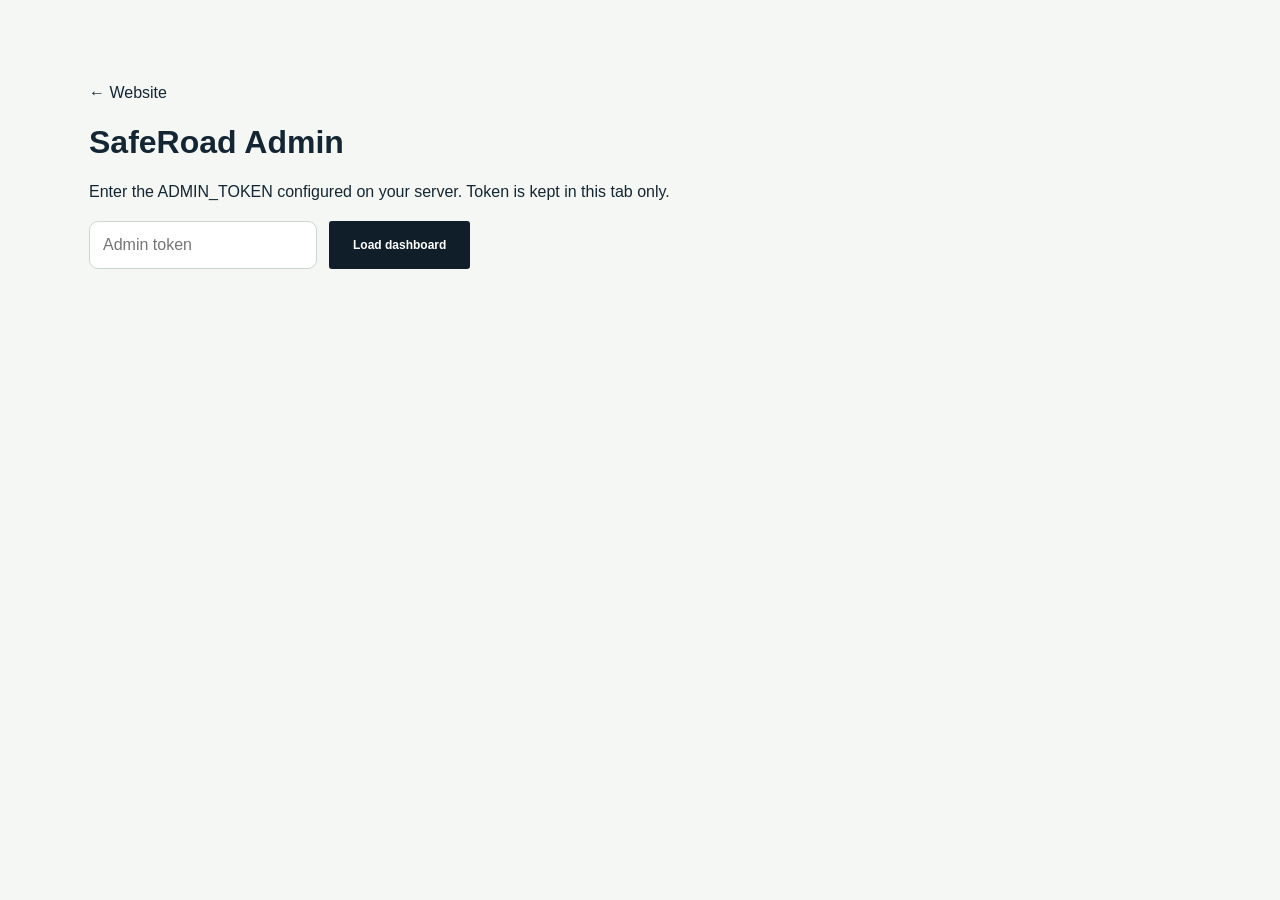
<file: admin.html>
<!doctype html><html lang="en"><meta charset="utf-8"><meta name="viewport" content="width=device-width,initial-scale=1"><title>SafeRoad Admin</title><link rel="stylesheet" href="styles.css"><link rel="stylesheet" href="admin.css"><main class="admin-wrap"><a href="/">← Website</a><h1>SafeRoad Admin</h1><p>Enter the ADMIN_TOKEN configured on your server. Token is kept in this tab only.</p><form id="login"><input id="token" type="password" placeholder="Admin token" required autocomplete="off"><button class="btn dark">Load dashboard</button></form><p id="notice" role="status"></p><section id="dashboard" hidden><div id="stats" class="admin-stats"></div><div class="admin-tools"><input id="search" placeholder="Search records"><button id="export" class="btn dark">Export CSV</button></div><div class="admin-scroll"><table><thead><tr><th>ID</th><th>Type</th><th>Details</th><th>Received</th><th>Status</th><th>Action</th></tr></thead><tbody id="records"></tbody></table></div></section></main><script src="admin.js"></script></html>
</file>
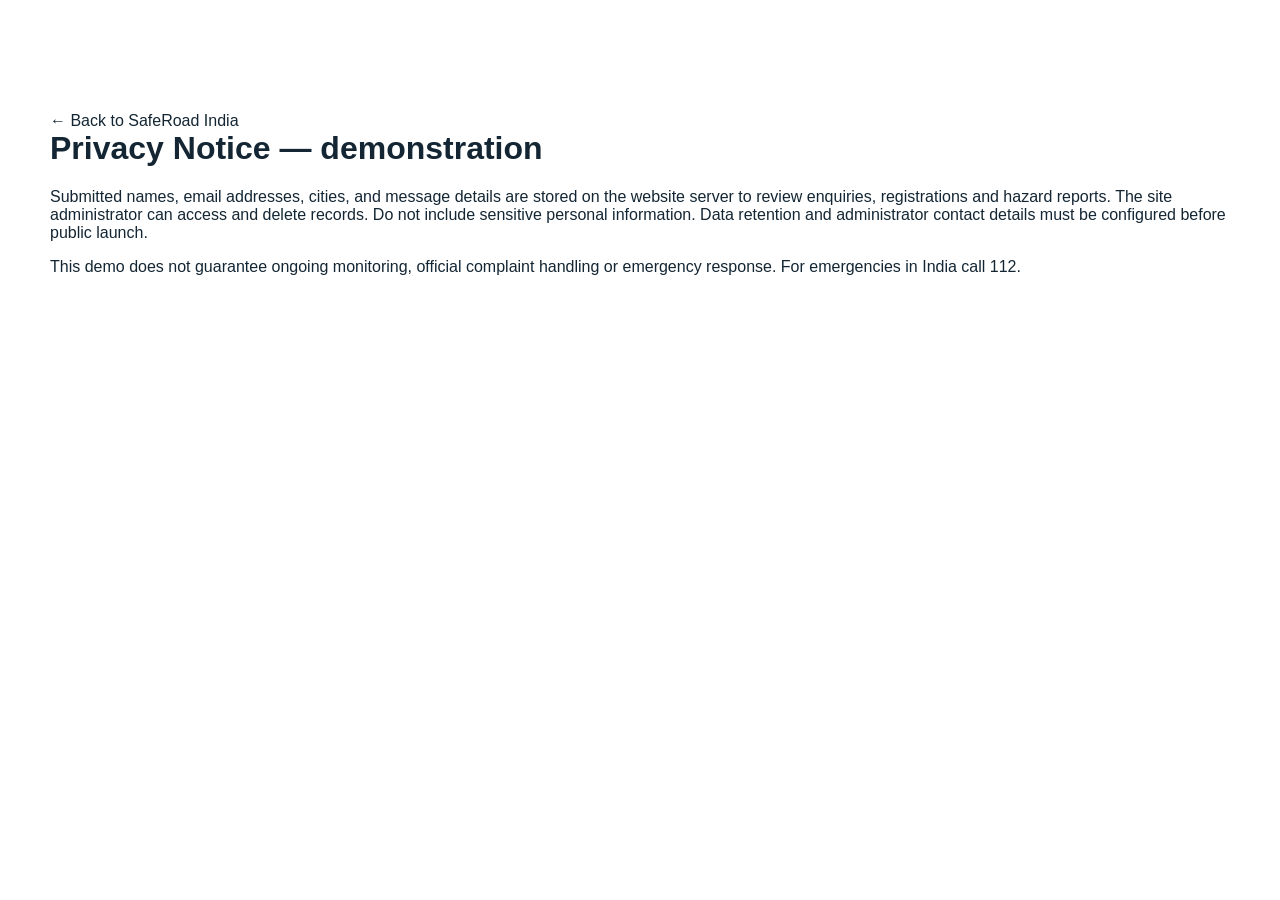
<file: privacy.html>
<!doctype html><html lang="en"><meta charset="utf-8"><meta name="viewport" content="width=device-width,initial-scale=1"><title>Privacy Notice | SafeRoad India</title><link rel="stylesheet" href="styles.css"><main class="container section"><a href="/">← Back to SafeRoad India</a><h1>Privacy Notice — demonstration</h1><p>Submitted names, email addresses, cities, and message details are stored on the website server to review enquiries, registrations and hazard reports. The site administrator can access and delete records. Do not include sensitive personal information. Data retention and administrator contact details must be configured before public launch.</p><p>This demo does not guarantee ongoing monitoring, official complaint handling or emergency response. For emergencies in India call 112.</p></main></html>
</file>
<file: styles.css>
:root{--navy:#101e29;--ink:#142633;--orange:#ff683b;--cream:#f7f6f2;--muted:#66727b}*{box-sizing:border-box}html{scroll-behavior:smooth}body{margin:0;color:var(--ink);font-family:'DM Sans',sans-serif}h1,h2,h3,h4,p{margin-top:0}h1,h2,h3,h4{font-family:Manrope,sans-serif}a{text-decoration:none;color:inherit}button,input,select,textarea{font:inherit}button{cursor:pointer}.container{width:min(1180px,calc(100% - 64px));margin:auto}.topline{height:32px;background:#0f202b;color:#d6e0e4;display:flex;justify-content:space-between;align-items:center;padding:0 max(32px,calc((100% - 1180px)/2));font-size:11px;letter-spacing:.035em}.topline b{color:var(--orange)}.header{height:86px;background:white;display:flex;align-items:center;justify-content:space-between;padding:0 max(32px,calc((100% - 1180px)/2));position:sticky;top:0;z-index:20;box-shadow:0 1px 10px #0d26300d}.brand{display:flex;gap:10px;align-items:center;font:800 20px Manrope;letter-spacing:-1px;line-height:1}.brandmark{height:40px;width:40px;display:grid;place-items:center;background:var(--orange);color:white;border-radius:50%;font-size:29px}.brand small{display:block;font-size:8px;letter-spacing:2.5px;margin-top:6px;font-weight:700}.orange{color:var(--orange)}nav{display:flex;align-items:center;gap:32px;font-size:13px;font-weight:700}nav a:not(.navcta):hover{color:var(--orange)}.navcta{background:var(--orange);padding:15px 19px;color:white;border-radius:3px}.navcta span{margin-left:15px}.hamburger{display:none;background:none;border:0;font-size:26px}.hero{min-height:665px;position:relative;color:white;overflow:hidden;background:#1c303a}.heroimage{position:absolute;inset:0;background:url('https://images.unsplash.com/photo-1500534623283-312aade485b7?auto=format&fit=crop&w=2000&q=85') center 52%/cover}.herooverlay{position:absolute;inset:0;background:linear-gradient(90deg,rgba(10,25,34,.94) 0%,rgba(10,25,34,.78) 43%,rgba(10,25,34,.17) 100%)}.hero-inner{position:relative;padding:103px 0 80px}.eyebrow{font-size:11px;letter-spacing:2.6px;font-weight:800;color:var(--orange);margin-bottom:26px}.eyebrow.light{color:#ffb09a}.dot{display:inline-block;width:8px;height:8px;background:var(--orange);border-radius:50%;margin-right:9px}.hero h1{font-size:clamp(48px,6.1vw,84px);line-height:1.12;letter-spacing:-4px;font-weight:800;margin-bottom:24px}.hero h1 em,.mission h2 em,.join h2 em{font-style:normal;color:var(--orange)}.hero p{font-size:16px;line-height:1.8;max-width:520px;color:#dbe1e4}.heroactions{display:flex;gap:12px;margin-top:32px}.btn{display:inline-flex;align-items:center;justify-content:center;gap:24px;padding:16px 23px;border:1px solid transparent;font-weight:800;font-size:12px;border-radius:3px;transition:transform .2s,background .2s}.btn:hover{transform:translateY(-2px)}.primary{background:var(--orange);color:white}.ghost{border-color:#ffffff80;color:white;background:#ffffff12}.herofoot{margin-top:74px;font-size:10px;letter-spacing:2px;color:#e1e5e6;display:flex;align-items:center;gap:12px}.herofoot .line{height:1px;width:35px;background:var(--orange)}.heroindex{position:absolute;bottom:42px;right:6%;font-size:12px}.heroindex span{margin-left:25px;letter-spacing:8px;color:#ff9d7c}.stats{background:#f0f2f1;padding:33px 0}.statsgrid{display:grid;grid-template-columns:repeat(4,1fr)}.statsgrid>div{border-right:1px solid #d5dcde;padding:5px 28px}.statsgrid>div:first-child{padding-left:0}.statsgrid>div:last-child{border:0}.stats strong{font:800 33px Manrope;display:block;color:var(--orange)}.stats span{font-weight:800;font-size:13px}.stats p{font-size:11px;color:var(--muted);margin:6px 0 0}.section{padding:112px 0}.aboutgrid{display:grid;grid-template-columns:1fr 1fr;gap:90px;align-items:center}h2{font-size:clamp(34px,4vw,53px);line-height:1.18;letter-spacing:-2.3px;font-weight:800}h2 span{color:var(--orange)}.about p{color:var(--muted);line-height:1.9;font-size:14px;max-width:515px}.about p.lead{font-weight:700;font-size:18px;line-height:1.6;color:var(--ink)}.textlink{display:inline-block;border-bottom:2px solid var(--orange);padding-bottom:9px;margin-top:15px;font-weight:800;font-size:13px}.textlink span{margin-left:30px}.aboutvisual{position:relative;height:475px}.aboutvisual img{width:100%;height:100%;object-fit:cover}.visualnote{position:absolute;bottom:-25px;left:-30px;background:var(--orange);color:white;padding:27px 34px;width:240px}.visualnote span{font-size:10px;letter-spacing:2px}.visualnote strong{font:800 22px/1.35 Manrope;display:block;margin-top:14px}.focus{background:var(--cream)}.sectionhead{display:flex;justify-content:space-between;align-items:end;gap:30px;margin-bottom:42px}.sectionhead h2{margin:0}.sectionhead>p{max-width:350px;color:var(--muted);font-size:14px;line-height:1.8}.cards{display:grid;grid-template-columns:repeat(4,1fr);gap:16px}.focuscard{background:white;min-height:340px;padding:26px;display:flex;flex-direction:column;border-bottom:3px solid transparent;transition:transform .2s,border .2s}.focuscard:hover{transform:translateY(-5px);border-color:var(--orange)}.cardicon{width:54px;height:54px;background:#fff1eb;border-radius:50%;display:grid;place-items:center;color:var(--orange);font-size:29px}.cardnumber{font-size:11px;color:#a7adb1;margin-top:25px}.focuscard h3{font-size:18px;line-height:1.4;margin:12px 0}.focuscard p{font-size:12px;line-height:1.8;color:var(--muted)}.cardbottom{margin-top:auto;padding-top:20px;border-top:1px solid #e6e9e9;font-size:10px;letter-spacing:1px;font-weight:800;display:flex;justify-content:space-between}.cardbottom b{color:var(--orange)}.mission{background:var(--navy);color:white;padding:100px 0}.missiongrid{display:grid;grid-template-columns:1fr 1fr;gap:100px}.mission h2{font-size:clamp(43px,5vw,68px);margin-bottom:0}.missionright>p{color:#c6d0d5;line-height:1.9;font-size:16px}.missionrule{height:1px;background:#ffffff2c;margin:28px 0 10px}.missionitem{border-bottom:1px solid #ffffff2c;padding:17px 0;font-size:15px;font-weight:700}.missionitem span{color:var(--orange);margin-right:22px;font-size:12px}.missionright .btn{margin-top:28px}.resourcegrid{display:grid;grid-template-columns:repeat(3,1fr);gap:22px}.resource{background:#f7f7f5;display:block;transition:transform .2s}.resource:hover{transform:translateY(-4px)}.resourcephoto{height:210px;background-size:cover;background-position:center}.resourcephoto.one{background-image:url('https://images.unsplash.com/photo-1494526585095-c41746248156?auto=format&fit=crop&w=800&q=80')}.resourcephoto.two{background-image:url('https://images.unsplash.com/photo-1529156069898-49953e39b3ac?auto=format&fit=crop&w=800&q=80')}.resourcephoto.three{background-image:url('https://images.unsplash.com/photo-1503676260728-1c00da094a0b?auto=format&fit=crop&w=800&q=80')}.resourcebody{padding:25px}.resourcebody small{color:var(--orange);font-weight:800;letter-spacing:1.3px;font-size:10px}.resourcebody h3{font-size:19px;line-height:1.5;margin:14px 0 28px}.resourcebody span{font-size:12px;font-weight:800}.join{background:var(--orange);color:white;padding:95px 0}.joingrid{display:grid;grid-template-columns:1.2fr .8fr;gap:100px;align-items:center}.join h2{font-size:clamp(48px,5vw,70px)}.join h2 em{color:#1a2c35}.join p{max-width:540px;line-height:1.8;color:#fff6f1}.btn.white{background:white;color:var(--ink);margin-top:16px}.joincard{background:#ffffff19;border:1px solid #ffffff50;padding:45px}.joincardicon{font-size:45px}.joincard h3{font-size:30px;line-height:1.25;margin:25px 0}.joincard p{font-size:13px}.joincardline{height:1px;background:#ffffff6b;margin:45px 0 20px}.joincard>span:last-child{font-size:10px;letter-spacing:2px;font-weight:800}.contactgrid{display:grid;grid-template-columns:1fr 1fr;gap:100px}.contactgrid p{color:var(--muted);line-height:1.8}.contactnote{margin-top:40px;font-size:12px;color:#7b858c;background:#f3f4f4;padding:17px}.contactform{display:grid;gap:18px}.formrow{display:grid;grid-template-columns:1fr 1fr;gap:15px}.contactform label{font-size:12px;font-weight:800;display:grid;gap:9px}.contactform input,.contactform select,.contactform textarea{width:100%;border:1px solid #dce1e3;background:#fafafa;border-radius:2px;padding:14px;font-size:13px;outline-color:var(--orange)}.btn.dark{background:var(--navy);color:white;justify-self:start}.contactform small{font-size:11px;color:var(--muted)}footer{background:#0d1b24;color:#e9edef;padding:70px 0 20px}.footerupper{display:grid;grid-template-columns:2fr 1fr 1fr 1.4fr;gap:50px;padding-bottom:65px}.footbrand{color:white}.footerupper p{max-width:250px;color:#9daab1;font-size:13px;line-height:1.8;margin-top:25px}.footerupper h4{font-size:11px;letter-spacing:1.5px;color:var(--orange);margin-bottom:22px}.footerupper a:not(.brand){display:block;font-size:13px;margin-bottom:13px;color:#c0cbd0}.footerupper strong{font:800 19px/1.5 Manrope}.footerbottom{border-top:1px solid #ffffff25;padding-top:22px;display:flex;justify-content:space-between;color:#98a6ae;font-size:11px}dialog{border:0;border-radius:8px;max-width:510px;width:calc(100% - 35px);padding:42px;box-shadow:0 30px 90px #0005}dialog::backdrop{background:#0c1b27ba}dialog h2{font-size:30px}dialog p{line-height:1.8;color:var(--muted)}dialog .close{position:absolute;right:18px;top:12px;background:none;border:0;font-size:29px}dialog .check{display:flex;align-items:flex-start;gap:10px;margin:22px 0;font-size:13px}dialog .btn:disabled{opacity:.5;cursor:not-allowed}#pledgeResult{color:#18754e;font-weight:700;font-size:13px}@media(max-width:950px){nav{gap:14px;font-size:12px}.aboutgrid,.missiongrid,.joingrid,.contactgrid{gap:40px}.cards{grid-template-columns:repeat(2,1fr)}.footerupper{grid-template-columns:repeat(2,1fr)}.hero h1{letter-spacing:-2px}}@media(max-width:700px){.container{width:calc(100% - 38px)}.topline{padding:0 19px}.topline span:last-child{display:none}.header{height:72px;padding:0 19px}.hamburger{display:block}nav{display:none;position:absolute;top:72px;left:0;right:0;background:white;padding:20px;box-shadow:0 10px 15px #0002;flex-direction:column;align-items:stretch;gap:0}nav.open{display:flex}nav a{padding:14px 0}.navcta{padding:15px!important;text-align:center}.hero{min-height:630px}.hero-inner{padding:92px 0 65px}.hero h1{font-size:clamp(46px,11vw,65px)}.hero p{font-size:14px}.heroactions{flex-wrap:wrap}.herofoot{margin-top:65px}.heroindex{display:none}.statsgrid{grid-template-columns:repeat(2,1fr);gap:22px}.statsgrid>div{padding:0 12px!important;border-right:0}.section{padding:75px 0}.aboutgrid,.missiongrid,.joingrid,.contactgrid{grid-template-columns:1fr;gap:35px}.aboutvisual{height:360px;margin-left:16px}.visualnote{left:-16px}.sectionhead{display:block}.sectionhead>p{margin-top:20px}.cards,.resourcegrid{grid-template-columns:1fr}.focuscard{min-height:260px}.mission{padding:75px 0}.join{padding:70px 0}.joincard{padding:28px}.formrow{grid-template-columns:1fr}.footerupper{grid-template-columns:1fr 1fr;gap:25px}.footerupper>div:first-child{grid-column:1/-1}.footerbottom{gap:15px;flex-direction:column}.resourcephoto{height:200px}}@media(prefers-reduced-motion:reduce){html{scroll-behavior:auto}*,*:before,*:after{transition:none!important}}

/* Expanded interactive sections */
.guides{background:#f5f7f8}.guide-tabs{display:flex;gap:10px;flex-wrap:wrap;margin:30px 0}.guide-tab{border:1px solid #d5dce0;background:#fff;border-radius:30px;padding:13px 20px;font:inherit;font-weight:700;cursor:pointer}.guide-tab.active,.guide-tab:hover{background:#122b35;color:white;border-color:#122b35}.guide-panel{display:grid;grid-template-columns:1fr 1.3fr;gap:40px;padding:40px;background:white;border-radius:12px;box-shadow:0 12px 35px #0c25300a}.guide-panel h3{font-size:30px;margin:12px 0}.guide-panel p{color:#61717a}.guide-kicker{font-size:12px;font-weight:800;color:#f07839;letter-spacing:2px}.guide-panel ul{padding-left:22px;line-height:2.2;margin:0}.volunteer-grid,.faq-grid{display:grid;grid-template-columns:1fr 1.1fr;gap:65px;align-items:start}.volunteer{background:#fff}.faq{background:#f5f7f8}.faq-list details{border-bottom:1px solid #cdd8dc;padding:19px 0}.faq-list summary{cursor:pointer;font-weight:800;font-size:17px;list-style-position:outside}.faq-list details p{line-height:1.8;color:#53636b;padding:8px 0}.guide-tab:focus-visible,summary:focus-visible{outline:3px solid #ef793e;outline-offset:3px}@media(max-width:700px){.guide-panel,.volunteer-grid,.faq-grid{grid-template-columns:1fr;gap:22px}.guide-panel{padding:25px}.guide-tabs{gap:7px}.guide-tab{padding:10px 14px;font-size:13px}}

/* SafeRoad extended features */
html{scroll-behavior:smooth} .lang-btn{border:1px solid #ddd;border-radius:30px;background:#fff;padding:10px 14px;cursor:pointer;font-weight:700}.extras-section h2{margin:12px 0 20px}.soft{background:#f3f6f3}.feature-panel{background:#fff;border:1px solid #dce5df;border-radius:24px;padding:32px;max-width:760px;box-shadow:0 12px 35px #122e2010}.choice-grid{display:grid;grid-template-columns:repeat(2,minmax(0,1fr));gap:12px;margin:22px 0}.choice-grid button{padding:16px;text-align:left;border:1px solid #d7e1da;background:#f7faf7;border-radius:12px;cursor:pointer;font:inherit}.choice-grid button:hover,.choice-grid button.selected{border-color:#e66c2c;background:#fff1e8}.choice-grid button:disabled{cursor:default}.split-extra{display:grid;grid-template-columns:1fr 1fr;gap:60px;align-items:start}.campaign-pills,.resource-downloads{display:flex;flex-wrap:wrap;gap:12px;margin-top:28px}.campaign-pills span,.resource-downloads a{padding:13px 18px;border:1px solid #d7e1da;border-radius:14px;background:white;color:#193e2e;text-decoration:none}.legal-note{font-size:13px;color:#aabbb3;margin:18px 0}.check{display:flex!important;align-items:flex-start;gap:9px}.check input{width:auto!important;margin-top:4px}.form-status{font-weight:600}.resource{cursor:default}.resourcebody span{font-size:12px}.resource-downloads a:hover{border-color:#e66c2c}@media(max-width:800px){.split-extra{grid-template-columns:1fr;gap:26px}.choice-grid{grid-template-columns:1fr}.feature-panel{padding:20px}.lang-btn{margin-left:auto;margin-right:12px}}
</file>
<file: admin.css>
body{background:#f5f7f4}.admin-wrap{max-width:1150px;margin:60px auto;padding:24px}.admin-wrap h1{margin:22px 0}.admin-wrap input,.admin-wrap select{padding:13px;border:1px solid #cbd6d0;border-radius:9px;font:inherit}#login,.admin-tools{display:flex;gap:12px;flex-wrap:wrap;margin:20px 0}.admin-stats{display:flex;flex-wrap:wrap;gap:12px;margin:30px 0}.admin-stats span{background:#fff;padding:20px;border-radius:12px;box-shadow:0 2px 12px #0001}.admin-scroll{overflow:auto;background:#fff;border-radius:14px}table{width:100%;border-collapse:collapse}td,th{text-align:left;padding:14px;border-bottom:1px solid #e3e9e5;vertical-align:top;min-width:110px}td:nth-child(3){min-width:250px;white-space:pre-wrap;overflow-wrap:anywhere}td button{padding:8px 12px;cursor:pointer}#notice{font-weight:600}
</file>
